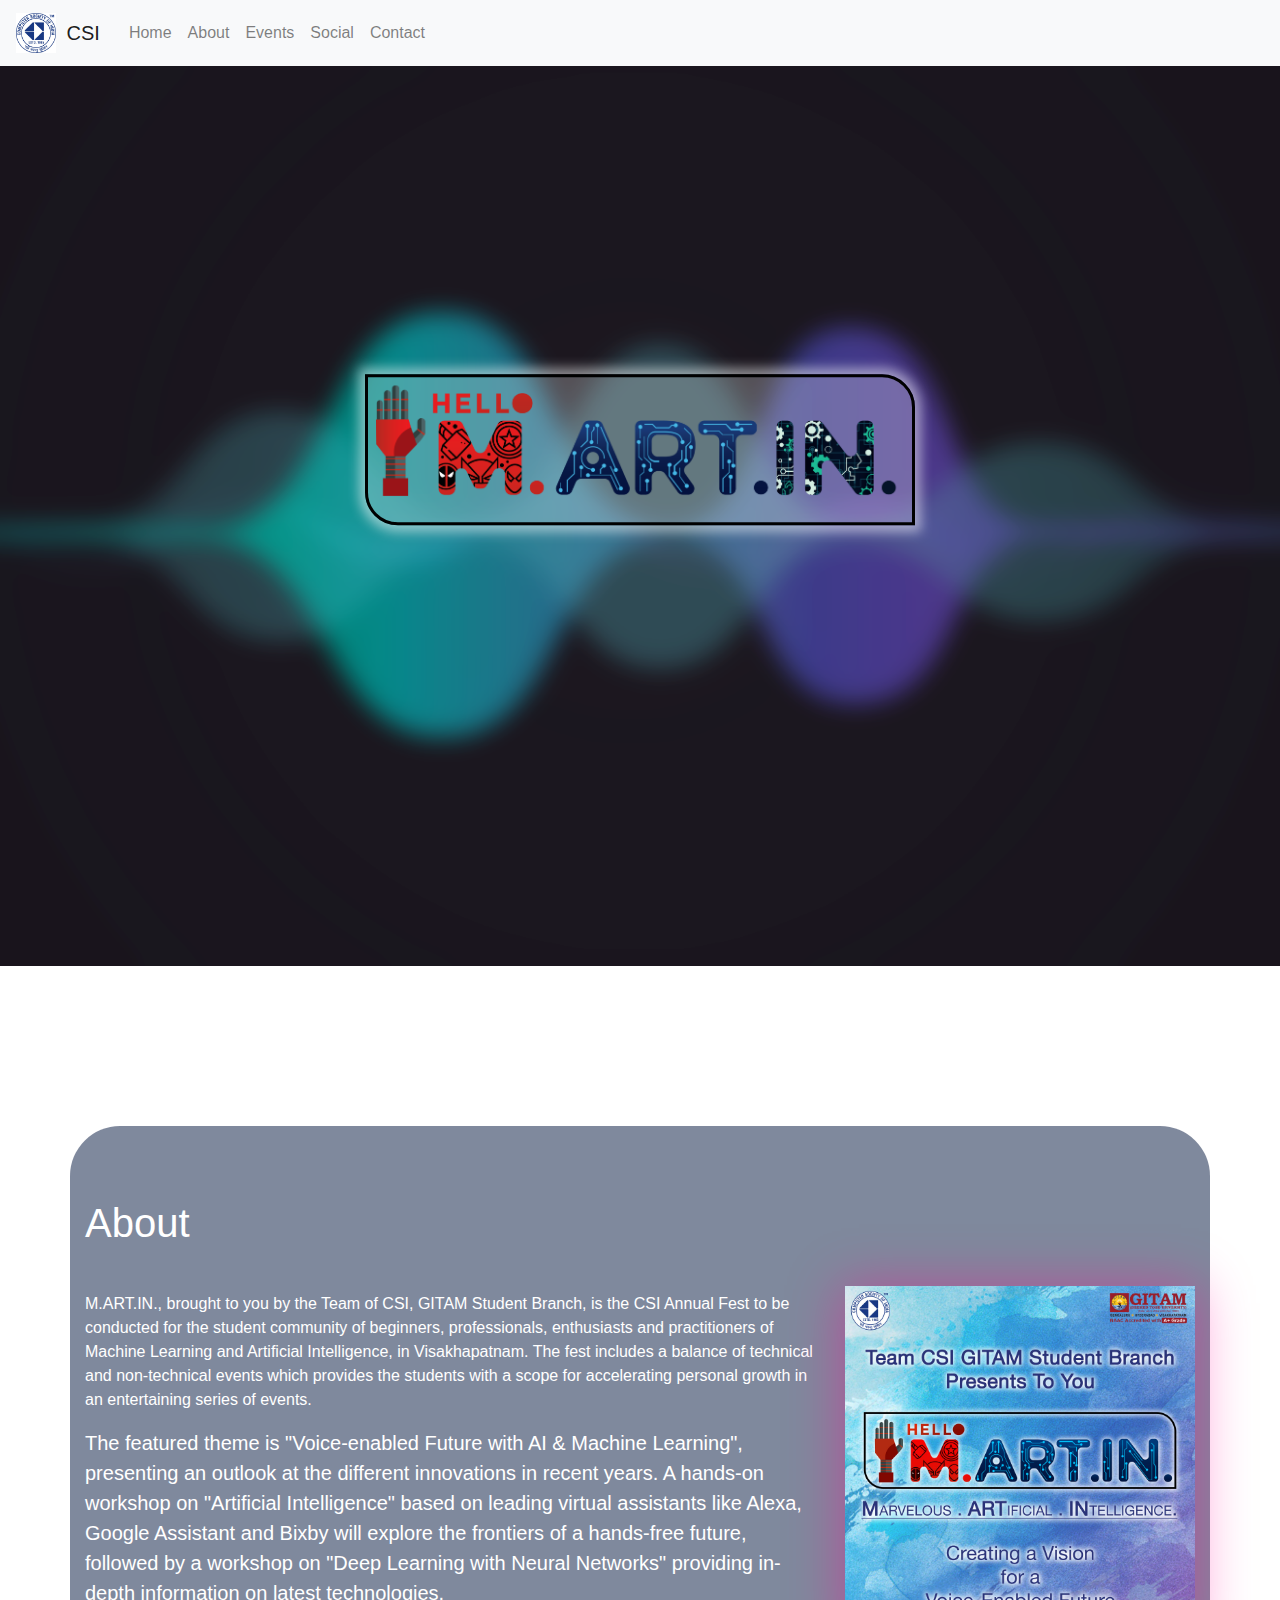
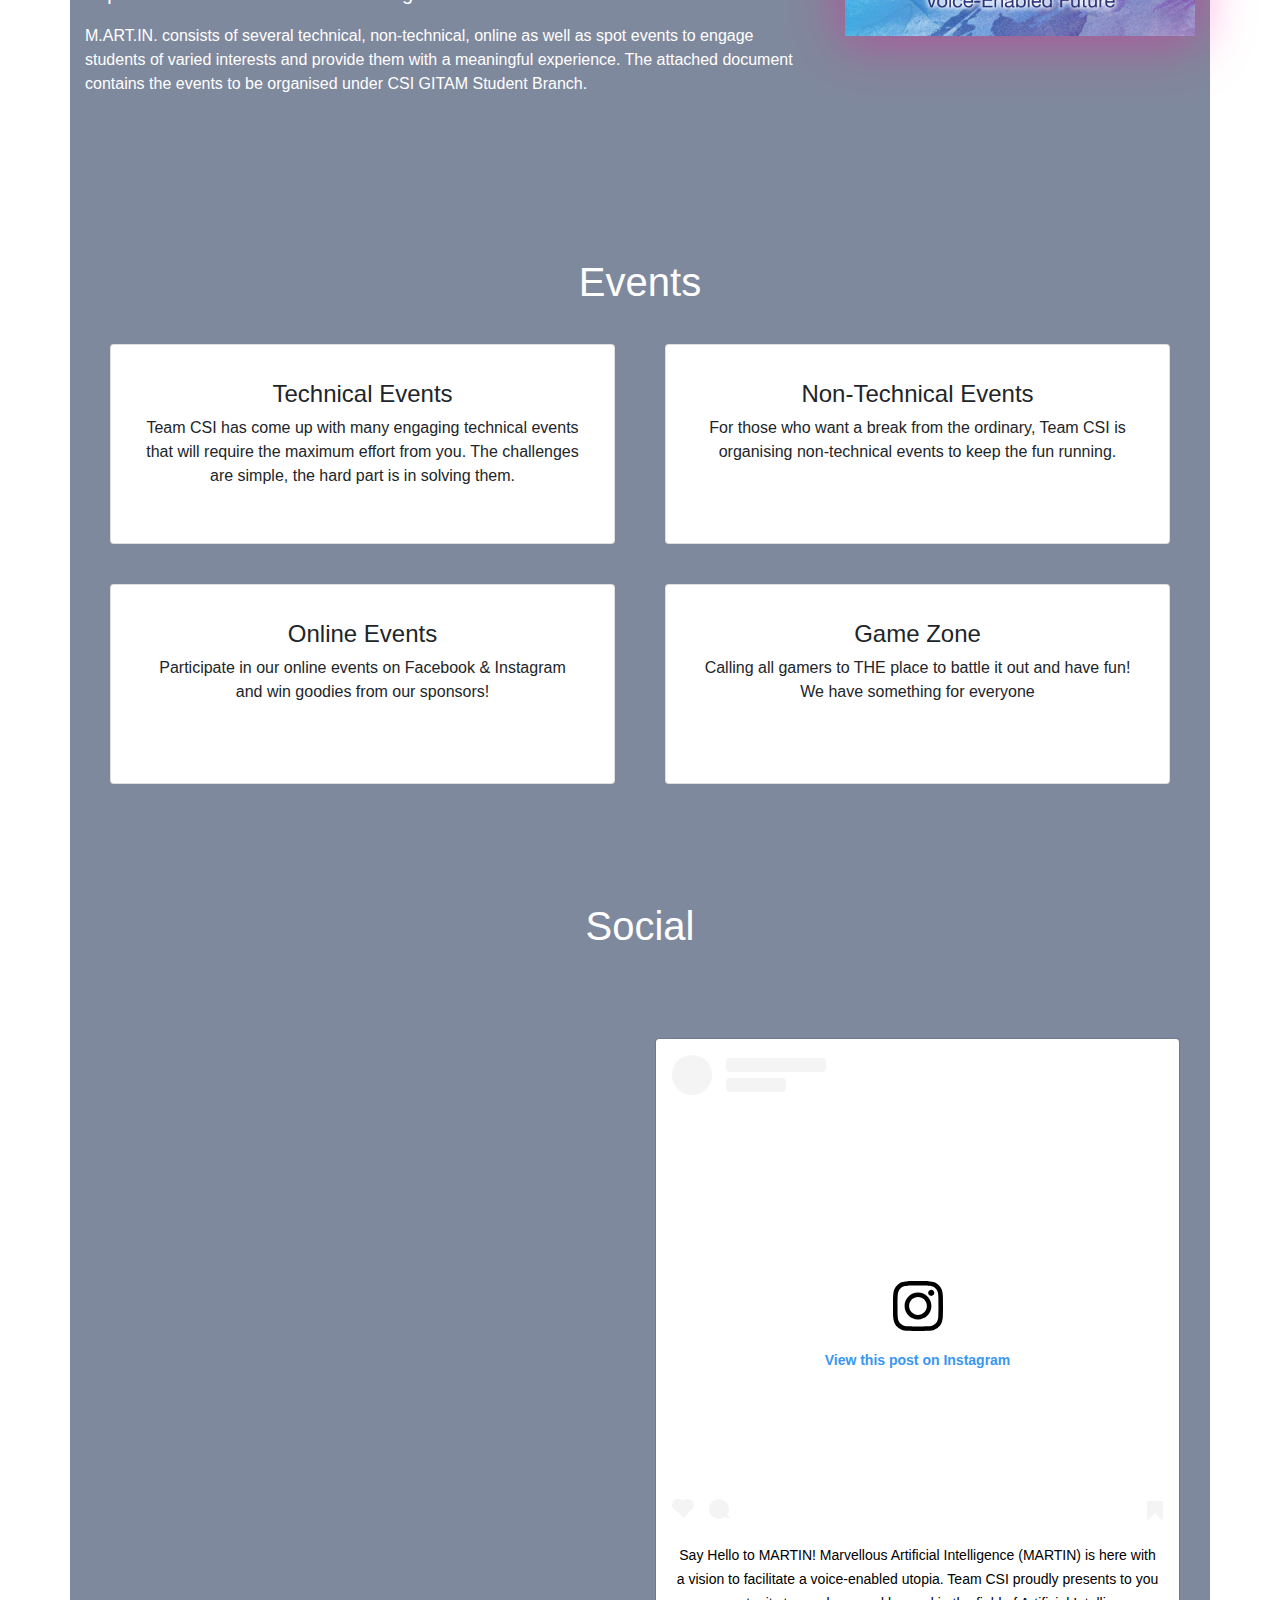
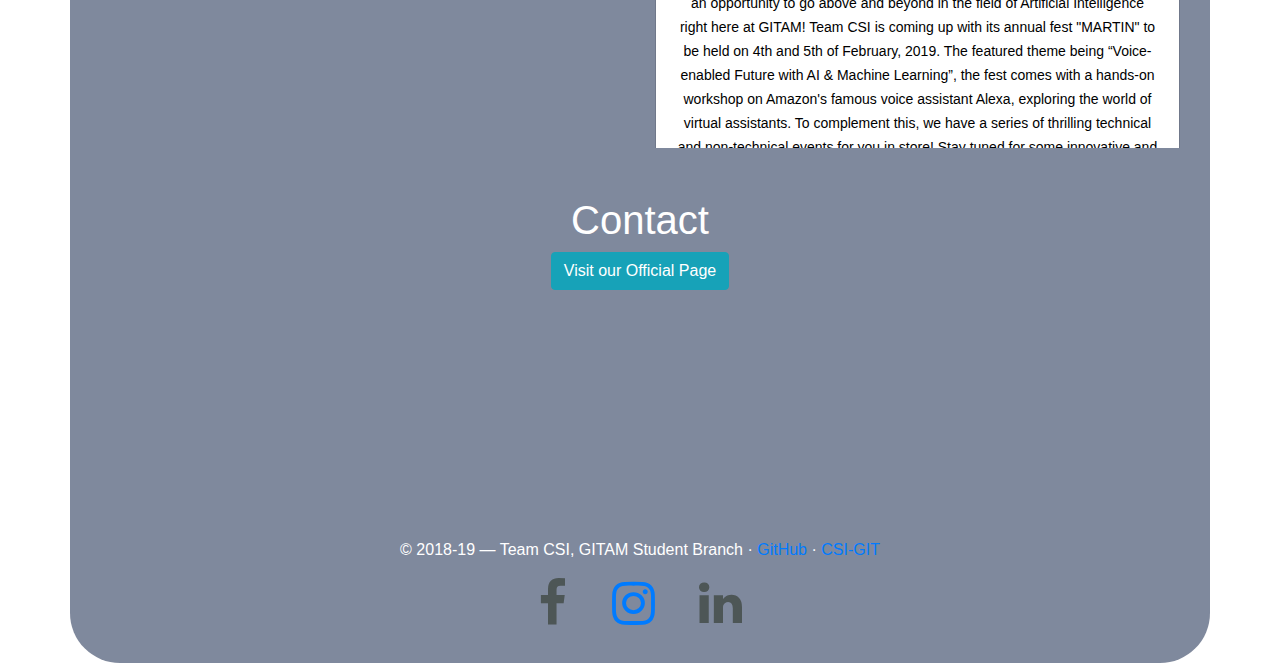
<file: index.html>
<!DOCTYPE html>
<html lang="en">
<head>
	<title>Hello M.ART.IN</title>
	<meta charset="utf-8">
	<meta name="viewport" content="width=device-width, initial-scale=1, shrink-to-fit=no">
	<meta name="description" content="Computer Society of India, GITAM Student Branch.">
	<link rel="apple-touch-icon" sizes="57x57" href="assets/favicon/apple-icon-57x57.png">
	<link rel="apple-touch-icon" sizes="60x60" href="assets/favicon/apple-icon-60x60.png">
	<link rel="apple-touch-icon" sizes="72x72" href="assets/favicon/apple-icon-72x72.png">
	<link rel="apple-touch-icon" sizes="76x76" href="assets/favicon/apple-icon-76x76.png">
	<link rel="apple-touch-icon" sizes="114x114" href="assets/favicon/apple-icon-114x114.png">
	<link rel="apple-touch-icon" sizes="120x120" href="assets/favicon/apple-icon-120x120.png">
	<link rel="apple-touch-icon" sizes="144x144" href="assets/favicon/apple-icon-144x144.png">
	<link rel="apple-touch-icon" sizes="152x152" href="assets/favicon/apple-icon-152x152.png">
	<link rel="apple-touch-icon" sizes="180x180" href="assets/favicon/apple-icon-180x180.png">
	<link rel="icon" type="image/png" sizes="192x192" href="assets/favicon/android-icon-192x192.png">
	<link rel="icon" type="image/png" sizes="32x32" href="assets/favicon/favicon-32x32.png">
	<link rel="icon" type="image/png" sizes="96x96" href="assets/favicon/favicon-96x96.png">
	<link rel="icon" type="image/png" sizes="16x16" href="assets/favicon/favicon-16x16.png">
	<link rel="manifest" href="manifest.json">
	<meta name="msapplication-TileColor" content="#ffffff">
	<meta name="msapplication-TileImage" content="/ms-icon-144x144.png">
	<title>M.ART.IN. | Computer Society of India (CSI) | GITAM Student Branch</title>
	<link rel="stylesheet" href="https://maxcdn.bootstrapcdn.com/bootstrap/4.1.3/css/bootstrap.min.css">
	<link rel="stylesheet" href="https://cdnjs.cloudflare.com/ajax/libs/font-awesome/4.7.0/css/font-awesome.css">
	<link rel="stylesheet" href="stylesheet.css">
</head>
<body>
	<header>
		<nav class="navbar navbar-expand-md navbar-light bg-light">
			<a class="navbar-brand" href="https://csigitam.github.io/" target="_blank">
				<img src="assets/brand/logo-csi.jpg" width="40" height="40" class="d-inline-block align-top" alt="CSI Logo"> <span class="logo-title">CSI</span>
			</a>
			<button class="navbar-toggler" type="button" data-toggle="collapse" data-target="#collapsibleNavbar" aria-controls="collapsibleNavbar" aria-expanded="false" aria-label="Toggle navigation">
				<span class="navbar-toggler-icon"></span>
			</button>
			<div class="collapse navbar-collapse" id="collapsibleNavbar">
				<ul class="navbar-nav">
					<li class="nav-item">
						<a class="nav-link" href="#Home">Home</a>
					</li>
					<li class="nav-item">
						<a class="nav-link" href="#About">About</a>
					</li>
					<li class="nav-item">
						<a class="nav-link" href="#Event">Events</a>
					</li>
					<li class="nav-item">
						<a class="nav-link" href="#Social">Social</a>
					</li>
					<li class="nav-item">
						<a class="nav-link" href="#Contact">Contact</a>
					</li>
				</ul>
			</div>
		</nav>
	</header>
	<div role="main">
		<div class="back">
			<img src="assets/brand/logo-martin.png" alt="CSI MARTIN logo">
		</div>
	</div>
	<div class="container-fluid">
		<div class="container all">
			<div id="About">
				<div class="row text-left">
					<div class="col-md-8">
						<div class="about">
							<h1>About</h1>
						</div>
						<div class=" about1">
							<p>
								M.ART.IN., brought to you by the Team of CSI, GITAM Student Branch, is the CSI Annual Fest to be conducted for the student community of beginners, professionals, enthusiasts and practitioners of Machine Learning and Artificial Intelligence, in Visakhapatnam. The fest includes a balance of technical and non-technical events which provides the students with a scope for accelerating personal growth in an entertaining series of events.
							</p>
							<p class="lead">
								The featured theme is <strong>"Voice-enabled Future with AI & Machine Learning"</strong>, presenting an outlook at the different innovations in recent years. A hands-on workshop on "Artificial Intelligence" based on leading virtual assistants like Alexa, Google Assistant and Bixby will explore the frontiers of a hands-free future, followed by a workshop on "Deep Learning with Neural Networks" providing in-depth information on latest technologies.
							</p>
							<p>
								M.ART.IN. consists of several technical, non-technical, online as well as spot events to engage students of varied interests and provide them with a meaningful experience. The attached document contains the events to be organised under CSI GITAM Student Branch.
							</p>
						</div>
					</div>
					<div class="col-md-4 logo-martin">
						<img src="assets/brand/logo-launch.jpg" alt="Logo" class="img-fluid">
					</div>
				</div>
			</div>
			<div class="container">
				<div class="text-center">
					<div id ="Event">
						<div class="event">
							<h1>Events</h1>
						</div>
						<div class="event1">
							<div class="row">
								<div class="col-md-6">
									<div class="card">
										<!-- <img class="img1" src="https://www.hindustantimes.com/rf/image_size_960x540/HT/p2/2018/03/03/Pictures/_86da60a2-1eac-11e8-ba26-4f9ea6a8f74e.JPG" alt="Card image"> -->
										<div class="card-body">
											<h4>Technical Events</h4>
											<p class="card-text">Team CSI has come up with many engaging technical events that will require the maximum
											effort from you. The challenges are simple, the hard part is in solving them. </p>
										</div>
									</div>
								</div>
								<div class="col-md-6">
									<div class="card">
										<!-- <img class="img1" src="https://www.hindustantimes.com/rf/image_size_960x540/HT/p2/2018/03/03/Pictures/_86da60a2-1eac-11e8-ba26-4f9ea6a8f74e.JPG" alt="Card image"> -->
										<div class="card-body">
											<h4>Non-Technical Events</h4>
											<p class="card-text">For those who want a break from the ordinary, Team CSI is organising non-technical
											events to keep the fun running.</p>
										</div>
									</div>
								</div>
							</div>
						</div>
						<div class="event1">
							<div class="row">
								<div class="col-md-6">
									<div class="card">
										<!-- <img class="img1" src="https://www.hindustantimes.com/rf/image_size_960x540/HT/p2/2018/03/03/Pictures/_86da60a2-1eac-11e8-ba26-4f9ea6a8f74e.JPG" alt="Card image"> -->
										<div class="card-body">
											<h4>Online Events</h4>
											<p class="card-text">Participate in our online events on Facebook &amp; Instagram and win goodies from our sponsors!</p>
										</div>
									</div>
								</div>
								<div class="col-md-6">
									<div class="card">
										<!-- <img class="img1" src="https://www.hindustantimes.com/rf/image_size_960x540/HT/p2/2018/03/03/Pictures/_86da60a2-1eac-11e8-ba26-4f9ea6a8f74e.JPG" alt="Card image"> -->
										<div class="card-body">
											<h4>Game Zone</h4>
											<p class="card-text">Calling all gamers to THE place to battle it out and have fun! We have something for everyone</p>
										</div>
									</div>
								</div>
							</div>
							<!-- <a class="btn btn-info" href="#" target="_blank">Know More >>></a> -->
						</div>
					</div>
				</div>
			</div>
			<div class="container">
				<div id="Social" class="container Social text-center ">
					<h1>Social</h1>
				</div>
				<div class="row social1">
					<div class="col-md-6">
						<div id="fb-plug">
							<iframe src="https://www.facebook.com/plugins/page.php?href=https%3A%2F%2Fwww.facebook.com%2Fgitamcsi%2F&tabs=timeline&width=500&height=700&small_header=true&adapt_container_width=true&hide_cover=false&show_facepile=true&appId" scrolling="no" frameborder="0" allowTransparency="true"
							allow="encrypted-media"></iframe>
						</div>
					</div>
					<div class="col-md-6">
						<div id="insta-plug">
							<blockquote class="instagram-media" data-instgrm-captioned data-instgrm-permalink="https://www.instagram.com/p/Bs0qMFWBrHi/?utm_source=ig_embed&amp;utm_medium=loading" data-instgrm-version="12" style=" background:#FFF; border:0; border-radius:3px; box-shadow:0 0 1px 0 rgba(0,0,0,0.5),0 1px 10px 0 rgba(0,0,0,0.15); margin: 1px; max-width:540px; min-width:326px; padding:0; width:99.375%; width:-webkit-calc(100% - 2px); width:calc(100% - 2px);"><div style="padding:16px;"> <a href="https://www.instagram.com/p/Bs0qMFWBrHi/?utm_source=ig_embed&amp;utm_medium=loading" style=" background:#FFFFFF; line-height:0; padding:0 0; text-align:center; text-decoration:none; width:100%;" target="_blank"> <div style=" display: flex; flex-direction: row; align-items: center;"> <div style="background-color: #F4F4F4; border-radius: 50%; flex-grow: 0; height: 40px; margin-right: 14px; width: 40px;"></div> <div style="display: flex; flex-direction: column; flex-grow: 1; justify-content: center;"> <div style=" background-color: #F4F4F4; border-radius: 4px; flex-grow: 0; height: 14px; margin-bottom: 6px; width: 100px;"></div> <div style=" background-color: #F4F4F4; border-radius: 4px; flex-grow: 0; height: 14px; width: 60px;"></div></div></div><div style="padding: 19% 0;"></div><div style="display:block; height:50px; margin:0 auto 12px; width:50px;"><svg width="50px" height="50px" viewBox="0 0 60 60" version="1.1" xmlns="https://www.w3.org/2000/svg" xmlns:xlink="https://www.w3.org/1999/xlink"><g stroke="none" stroke-width="1" fill="none" fill-rule="evenodd"><g transform="translate(-511.000000, -20.000000)" fill="#000000"><g><path d="M556.869,30.41 C554.814,30.41 553.148,32.076 553.148,34.131 C553.148,36.186 554.814,37.852 556.869,37.852 C558.924,37.852 560.59,36.186 560.59,34.131 C560.59,32.076 558.924,30.41 556.869,30.41 M541,60.657 C535.114,60.657 530.342,55.887 530.342,50 C530.342,44.114 535.114,39.342 541,39.342 C546.887,39.342 551.658,44.114 551.658,50 C551.658,55.887 546.887,60.657 541,60.657 M541,33.886 C532.1,33.886 524.886,41.1 524.886,50 C524.886,58.899 532.1,66.113 541,66.113 C549.9,66.113 557.115,58.899 557.115,50 C557.115,41.1 549.9,33.886 541,33.886 M565.378,62.101 C565.244,65.022 564.756,66.606 564.346,67.663 C563.803,69.06 563.154,70.057 562.106,71.106 C561.058,72.155 560.06,72.803 558.662,73.347 C557.607,73.757 556.021,74.244 553.102,74.378 C549.944,74.521 548.997,74.552 541,74.552 C533.003,74.552 532.056,74.521 528.898,74.378 C525.979,74.244 524.393,73.757 523.338,73.347 C521.94,72.803 520.942,72.155 519.894,71.106 C518.846,70.057 518.197,69.06 517.654,67.663 C517.244,66.606 516.755,65.022 516.623,62.101 C516.479,58.943 516.448,57.996 516.448,50 C516.448,42.003 516.479,41.056 516.623,37.899 C516.755,34.978 517.244,33.391 517.654,32.338 C518.197,30.938 518.846,29.942 519.894,28.894 C520.942,27.846 521.94,27.196 523.338,26.654 C524.393,26.244 525.979,25.756 528.898,25.623 C532.057,25.479 533.004,25.448 541,25.448 C548.997,25.448 549.943,25.479 553.102,25.623 C556.021,25.756 557.607,26.244 558.662,26.654 C560.06,27.196 561.058,27.846 562.106,28.894 C563.154,29.942 563.803,30.938 564.346,32.338 C564.756,33.391 565.244,34.978 565.378,37.899 C565.522,41.056 565.552,42.003 565.552,50 C565.552,57.996 565.522,58.943 565.378,62.101 M570.82,37.631 C570.674,34.438 570.167,32.258 569.425,30.349 C568.659,28.377 567.633,26.702 565.965,25.035 C564.297,23.368 562.623,22.342 560.652,21.575 C558.743,20.834 556.562,20.326 553.369,20.18 C550.169,20.033 549.148,20 541,20 C532.853,20 531.831,20.033 528.631,20.18 C525.438,20.326 523.257,20.834 521.349,21.575 C519.376,22.342 517.703,23.368 516.035,25.035 C514.368,26.702 513.342,28.377 512.574,30.349 C511.834,32.258 511.326,34.438 511.181,37.631 C511.035,40.831 511,41.851 511,50 C511,58.147 511.035,59.17 511.181,62.369 C511.326,65.562 511.834,67.743 512.574,69.651 C513.342,71.625 514.368,73.296 516.035,74.965 C517.703,76.634 519.376,77.658 521.349,78.425 C523.257,79.167 525.438,79.673 528.631,79.82 C531.831,79.965 532.853,80.001 541,80.001 C549.148,80.001 550.169,79.965 553.369,79.82 C556.562,79.673 558.743,79.167 560.652,78.425 C562.623,77.658 564.297,76.634 565.965,74.965 C567.633,73.296 568.659,71.625 569.425,69.651 C570.167,67.743 570.674,65.562 570.82,62.369 C570.966,59.17 571,58.147 571,50 C571,41.851 570.966,40.831 570.82,37.631"></path></g></g></g></svg></div><div style="padding-top: 8px;"> <div style=" color:#3897f0; font-family:Arial,sans-serif; font-size:14px; font-style:normal; font-weight:550; line-height:18px;"> View this post on Instagram</div></div><div style="padding: 12.5% 0;"></div> <div style="display: flex; flex-direction: row; margin-bottom: 14px; align-items: center;"><div> <div style="background-color: #F4F4F4; border-radius: 50%; height: 12.5px; width: 12.5px; transform: translateX(0px) translateY(7px);"></div> <div style="background-color: #F4F4F4; height: 12.5px; transform: rotate(-45deg) translateX(3px) translateY(1px); width: 12.5px; flex-grow: 0; margin-right: 14px; margin-left: 2px;"></div> <div style="background-color: #F4F4F4; border-radius: 50%; height: 12.5px; width: 12.5px; transform: translateX(9px) translateY(-18px);"></div></div><div style="margin-left: 8px;"> <div style=" background-color: #F4F4F4; border-radius: 50%; flex-grow: 0; height: 20px; width: 20px;"></div> <div style=" width: 0; height: 0; border-top: 2px solid transparent; border-left: 6px solid #f4f4f4; border-bottom: 2px solid transparent; transform: translateX(16px) translateY(-4px) rotate(30deg)"></div></div><div style="margin-left: auto;"> <div style=" width: 0px; border-top: 8px solid #F4F4F4; border-right: 8px solid transparent; transform: translateY(16px);"></div> <div style=" background-color: #F4F4F4; flex-grow: 0; height: 12px; width: 16px; transform: translateY(-4px);"></div> <div style=" width: 0; height: 0; border-top: 8px solid #F4F4F4; border-left: 8px solid transparent; transform: translateY(-4px) translateX(8px);"></div></div></div></a> <p style=" margin:8px 0 0 0; padding:0 4px;"> <a href="https://www.instagram.com/p/Bs0qMFWBrHi/?utm_source=ig_embed&amp;utm_medium=loading" style=" color:#000; font-family:Arial,sans-serif; font-size:14px; font-style:normal; font-weight:normal; line-height:17px; text-decoration:none; word-wrap:break-word;" target="_blank">Say Hello to MARTIN! Marvellous Artificial Intelligence (MARTIN) is here with a vision to facilitate a voice-enabled utopia. Team CSI proudly presents to you an opportunity to go above and beyond in the field of Artificial Intelligence right here at GITAM! Team CSI is coming up with its annual fest &#34;MARTIN&#34; to be held on 4th and 5th of February, 2019. The featured theme being “Voice-enabled Future with AI &amp; Machine Learning”, the fest comes with a hands-on workshop on Amazon&#39;s famous voice assistant Alexa, exploring the world of virtual assistants. To complement this, we have a series of thrilling technical and non-technical events for you in store! Stay tuned for some innovative and exciting online events, right here on Facebook! #TeamCSI #SayHelloToMARTIN #artificialintelligence #machinelearning #amazonalexa #alexa #collegefest</a></p> <p style=" color:#c9c8cd; font-family:Arial,sans-serif; font-size:14px; line-height:17px; margin-bottom:0; margin-top:8px; overflow:hidden; padding:8px 0 7px; text-align:center; text-overflow:ellipsis; white-space:nowrap;">A post shared by <a href="https://www.instagram.com/csi_gitam/?utm_source=ig_embed&amp;utm_medium=loading" style=" color:#c9c8cd; font-family:Arial,sans-serif; font-size:14px; font-style:normal; font-weight:normal; line-height:17px;" target="_blank"> CSI, GITAM</a> (@csi_gitam) on <time style=" font-family:Arial,sans-serif; font-size:14px; line-height:17px;" datetime="2019-01-19T16:26:45+00:00">Jan 19, 2019 at 8:26am PST</time></p></div></blockquote> <script async src="//www.instagram.com/embed.js"></script>
						</div>
					</div>
				</div>
			</div>
			<div id="Contact" class="container text-center p-5">
				<div class="Contact">
					<h1>Contact</h1>
					<a class="btn btn-info" href="https://csigitam.github.io/contact" target="_blank">Visit our Official Page</a>
				</div>
			</div>
			<div class="container">
				<div class="container-fluid">
					<div class="col-lg-12 col-xs-8 col-md-12 g-map">
						<iframe src="https://www.google.com/maps/embed?pb=!1m18!1m12!1m3!1d3799.2353112901123!2d83.37372529955334!3d17.780634695966484!2m3!1f0!2f0!3f0!3m2!1i1024!2i768!4f13.1!3m3!1m2!1s0x3a395b1cdf012f1b%3A0x6c1c27dfb649611a!2sChandrahas+Bhavan%2C+Rushikonda%2C+Visakhapatnam%2C+Andhra+Pradesh+530045%2C+India!5e0!3m2!1sen!2sus!4v1508218001772"
						frameborder="0" allowfullscreen></iframe>
					</div>
				</div>
			</div>
			<footer class="container last">
				<div class="row">
					<div class="col-lg-12 col-xs-12 col-md-12">
						<p>&copy; 2018-19 &mdash; Team CSI, GITAM Student Branch &middot; <a href="https://github.com/csigitam/martin" target="_blank">GitHub</a> &middot; <a href="http://gitam.edu/in-campus/csi" target="_blank">CSI-GIT</a></p>
						<a href="https://www.facebook.com/gitamcsi/" target="_blank">
							<i class="fa fa-facebook"></i>
						</a>
						<a href="https://www.instagram.com/csi_gitam/" target="_blank">
							<i class="fa fa-instagram"></i>
						</a>
						<a href="https://in.linkedin.com/company/computer-society-of-india-gitam-student-branch" target="_blank">
							<i class="fa fa-linkedin"></i>
						</a>
					</div>
				</div>
			</footer>
		</div>
	</div>
	<script src="https://ajax.googleapis.com/ajax/libs/jquery/3.3.1/jquery.min.js"></script>
	<script src="https://cdnjs.cloudflare.com/ajax/libs/popper.js/1.14.3/umd/popper.min.js"></script>
	<script src="https://maxcdn.bootstrapcdn.com/bootstrap/4.1.3/js/bootstrap.min.js"></script>
</body>
</html>
</file>
<file: stylesheet.css>
html, body {
	height: 100%;
	margin: 0;
	padding: 0;
	width: 100%;
}
body {
	background: url("assets/var/main-bg.jpg") no-repeat center center fixed;
	background-size: cover;
	overflow-y: auto;
	scroll-behavior: smooth;
}
.logo-title {
	line-height: 40px;
	padding: 0 5px;
}
.nav-item.active {
	border-bottom: 2px solid #204A87;
}
.navbar-brand {
	padding: 0;
}
.navbar-nav .nav-link {
	height: 50px;
	line-height: 50px;
	padding-bottom: 0;
	padding-top: 0;
	position:sticky;
}
.back{
	background: url("assets/var/intro-bg.png") no-repeat center center;
	background-size: cover;
	margin-bottom: 150px;
	margin: 0;
	min-height: 100vh;
	padding: 0;
	text-align: center;
}
.back img {
	background: rgba(255, 255, 255, .25);
	border-radius: 0 33px;
	border: 3px #000 solid;
	box-shadow: 0 0 12px 6px rgba(255,255,255,.5);
	display: block;
	left: 50%;
	margin: 0 auto;
	max-width: 550px;
	padding: .5rem;
	position: absolute;
	top: 50%;
	transform: translate(-50%, -50%);
	width: 90%;
}
.logo-martin img {
	margin: 160px 0 0;
	box-shadow: 0 3px 50px 4px rgba(255, 0, 150, .4);
}
.event1 {
	padding-top: 20px;
}
.about {
	padding-bottom: 5%;
	padding-top: 10%;
}
.all{
	margin-top: 10rem;
	border-radius: 50px;
	background-color: rgba(0, 20, 60, 0.5);
}
.about1 {
	padding-bottom: 20%
}
.Social{
	padding-top: 10%;
}
.social1{
	padding-top: 80px;
}
.contact1{
	padding-top: 4% 40px 10%;
}
.contact2{
	padding-left: 400px;
	padding-right: 40px;
}
.img1 {
	border-radius: 6px;
	box-shadow: 4px 10px #e6e6e6;
	margin-left: 5%;
	margin-right: 5%;
	margin-top: -100px;
	width: 90%;
}
.card {
	margin: 10px;
	min-height: 200px;
	padding: 15px;
}
.card p {
	display: inline-block;
}
.fa{
	border-radius: 50%;
	font-size: 50px;
	height: 60px;
	padding-left: 20px;
	padding-right: 20px;
	text-align: center;
}
.fa:hover {
	color: #e6e6e6;
	opacity: 0.7;
}
.fa-facebook {
	background: none;
	color: #4D5656;
}
.fa-twitter {
	background: none;
	color: #4D5656;
}
.fa-linkedin {
	background: none;
	color: #4D5656;
}
.g-map iframe {
	display:grid;
	float:none;
	height: 200px;
	margin: 0;
	padding: 0;
	width: 100%;
}
.row{
	text-align:center;
}
@media screen and (max-width:767px) {
	.heading{
		color: antiquewhite;
		font-size: 2.5rem;
		padding-left: 28%;
		padding-right: 20%;
		padding-top: 260px;
		position: absolute;
		z-index: 999;
	}
	.heading1{
		color: antiquewhite;
		font-size: 3.5rem;
		padding-left: 10%;
		padding-top: 230px;
		position: absolute;
		z-index: 999;
	}
}
.last{
	color: #FFF;
	margin-bottom: 130px;
	padding-bottom: 25px;
}
h1, #About p {
	color: #FFF;
}
iframe {
	border: none;
	height: 700px;
	width: 100%;
}
#insta-plug, #fb-plug {
	width: 100%;
	height: 710px;
	overflow: scroll;
}
</file>
